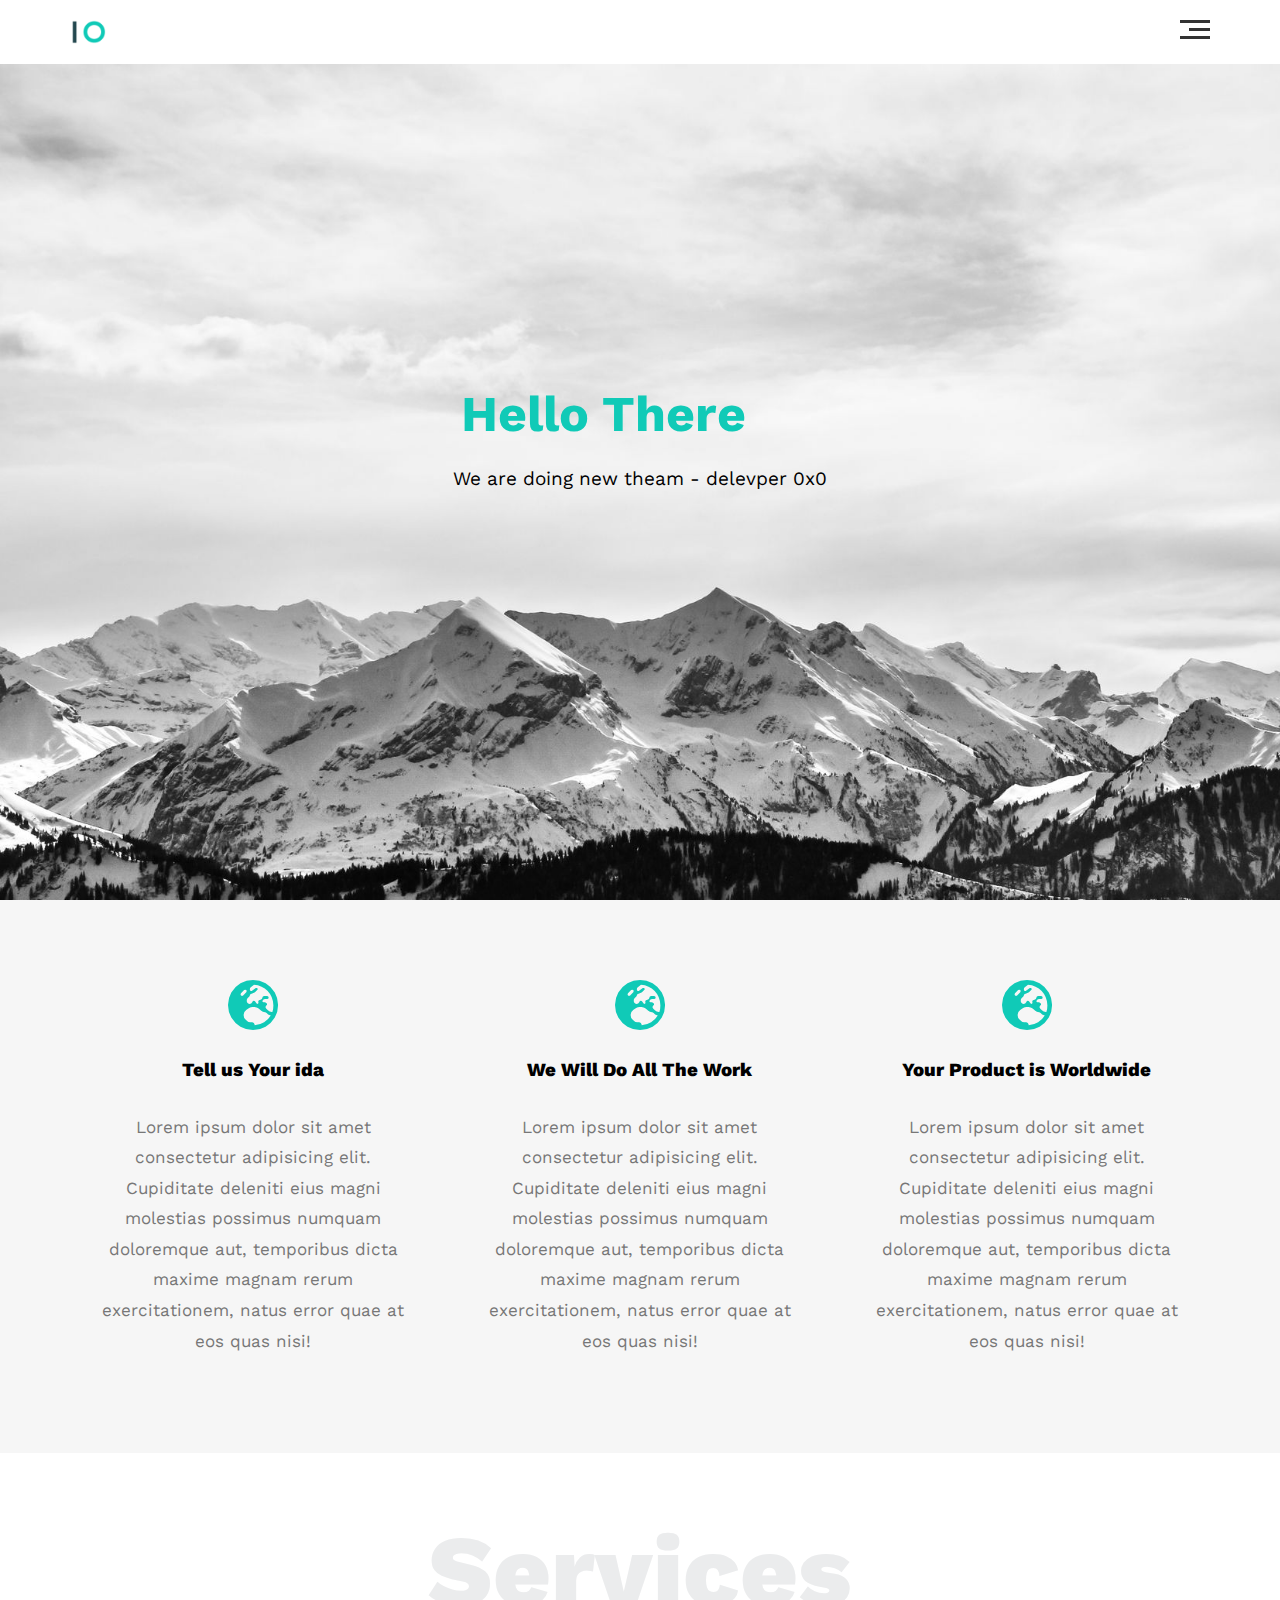
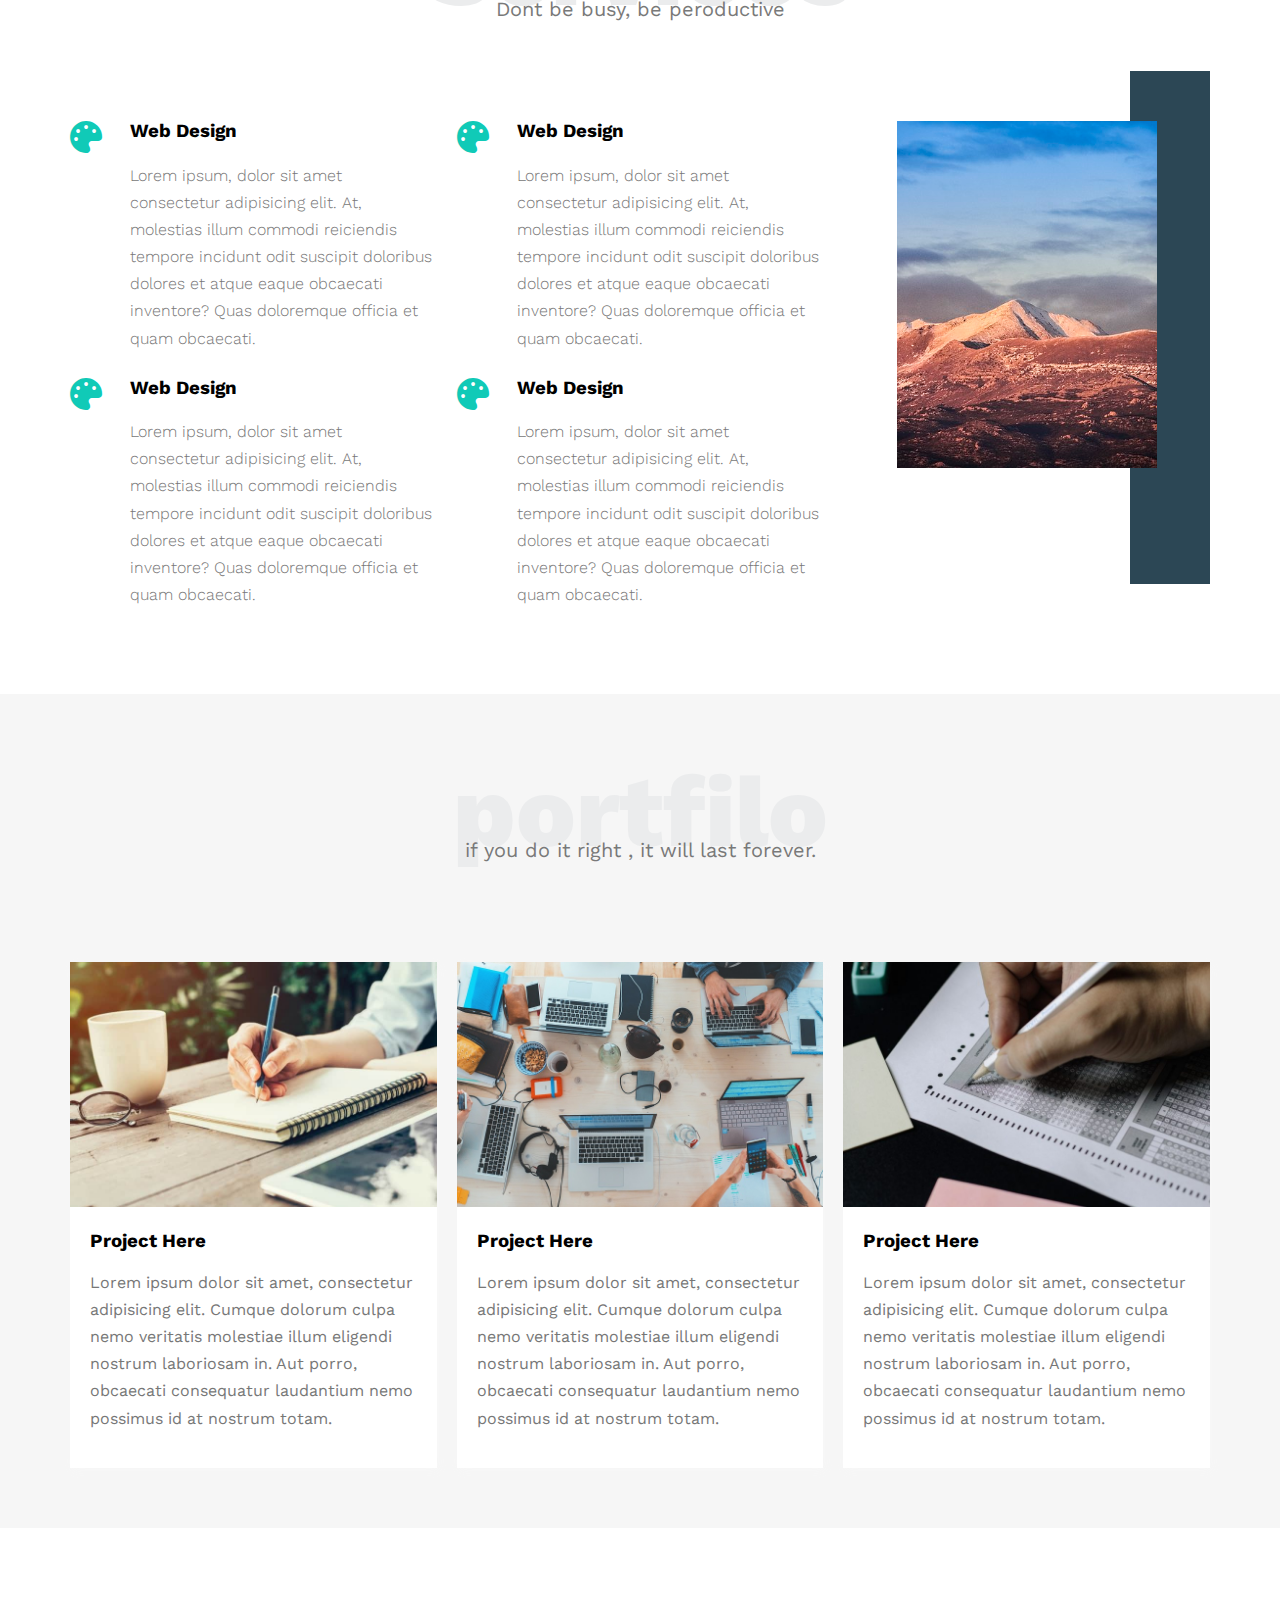
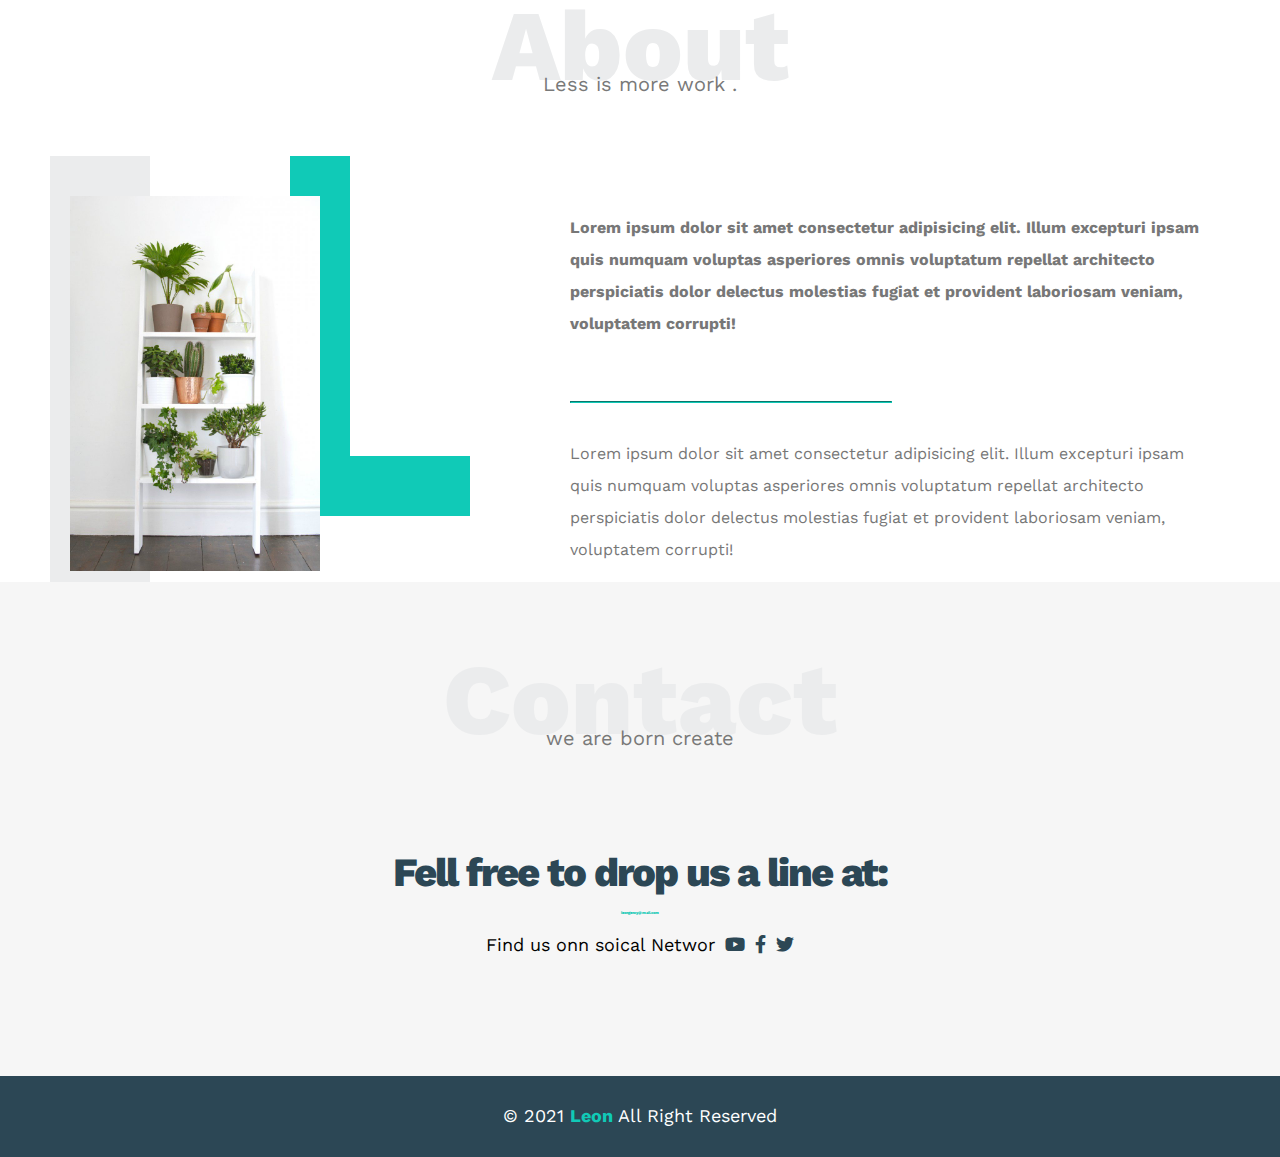
<file: index.html>
<!DOCTYPE html>
<html lang="en">

<head>
    <meta charset="UTF-8">
    <meta http-equiv="X-UA-Compatible" content="IE=edge">
    <meta name="viewport" content="width=device-width, initial-scale=1.0">
    <title>Lean Template</title>
    <!-- CSS  -->
    <link rel="stylesheet" href="css/leon.css">
    <link rel="stylesheet" href="css/normaliz.css">
    <link rel="stylesheet" href="css/all.min.css">
    <!-- font -->
    <link rel="preconnect" href="https://fonts.googleapis.com">
    <link rel="preconnect" href="https://fonts.gstatic.com" crossorigin>
    <link href="https://fonts.googleapis.com/css2?family=Work+Sans:wght@200;300;400;500;600;700;800&display=swap"
        rel="stylesheet">

</head>

<body>
    <!-- Header -->
    <div class="header">
        <div class="container">
            <img src="images/logo.png" alt="" class="logo">
            <div class="links">
                <div class="icon">
                    <span></span>
                    <span></span>
                    <span></span>
                </div>
                <ul>
                    <li><a href="#services">Service</a></li>
                    <li><a href="#portfilo">portfolio</a></li>
                    <li><a href="#About">About</a></li>
                    <li><a href="#Contact">Contact</a></li>


                </ul>
            </div>
        </div>
    </div>
    <!-- End Header -->
    <!-- landeing -->
    <div class="landing">
        <div class="intro-text">
            <h1>Hello There</h1>
            <p>We are doing new theam - delevper 0x0</p>
        </div>
    </div>
    <!-- end landeing -->
    <!-- features -->
    <div class="features">
        <div class="container">
            <div class="feat">
                <i class="fa-solid fa-earth-europe"></i>
                <h3>Tell us Your ida</h3>
                <p>Lorem ipsum dolor sit amet consectetur adipisicing elit. Cupiditate deleniti eius magni molestias
                    possimus numquam doloremque aut, temporibus dicta maxime magnam rerum exercitationem, natus error
                    quae at eos quas nisi!</p>
            </div>
            <div class="feat">
                <i class="fa-solid fa-earth-europe"></i>
                <h3>We Will Do All The Work</h3>
                <p>Lorem ipsum dolor sit amet consectetur adipisicing elit. Cupiditate deleniti eius magni molestias
                    possimus numquam doloremque aut, temporibus dicta maxime magnam rerum exercitationem, natus error
                    quae at eos quas nisi!</p>
            </div>
            <div class="feat">
                <i class="fa-solid fa-earth-europe"></i>
                <h3>Your Product is Worldwide</h3>
                <p>Lorem ipsum dolor sit amet consectetur adipisicing elit. Cupiditate deleniti eius magni molestias
                    possimus numquam doloremque aut, temporibus dicta maxime magnam rerum exercitationem, natus error
                    quae at eos quas nisi!</p>
            </div>
        </div>
    </div>
    <!-- end features -->
    <!-- start services -->
    <div class="services" id="services">
        <div class="container">
            <h2 class="special-heading">Services</h2>
            <p>Dont be busy, be peroductive</p>
            <div class="services-content">
                <div class="col">
                    <div class="srv">
                        <i class="fas fa-palette fa-2x"></i>
                        <div class="text">
                            <h3>Web Design</h3>
                            <p>Lorem ipsum, dolor sit amet consectetur adipisicing elit. At, molestias illum commodi
                                reiciendis tempore incidunt odit suscipit doloribus dolores et atque eaque obcaecati
                                inventore? Quas doloremque officia et quam obcaecati.</p>
                        </div>

                    </div>
                    <div class="srv">

                        <i class="fas fa-palette fa-2x"></i>
                        <div class="text">

                            <h3>Web Design</h3>
                            <p>Lorem ipsum, dolor sit amet consectetur adipisicing elit. At, molestias illum commodi
                                reiciendis tempore incidunt odit suscipit doloribus dolores et atque eaque obcaecati
                                inventore? Quas doloremque officia et quam obcaecati.</p>
                        </div>
                    </div>
                    <!-- end serveice -->



                </div>
                <div class="col">
                    <div class="srv">
                        <i class="fas fa-palette fa-2x"></i>
                        <div class="text">
                            <h3>Web Design</h3>
                            <p>Lorem ipsum, dolor sit amet consectetur adipisicing elit. At, molestias illum commodi
                                reiciendis tempore incidunt odit suscipit doloribus dolores et atque eaque obcaecati
                                inventore? Quas doloremque officia et quam obcaecati.</p>
                        </div>

                    </div>
                    <div class="srv">

                        <i class="fas fa-palette fa-2x"></i>
                        <div class="text">

                            <h3>Web Design</h3>
                            <p>Lorem ipsum, dolor sit amet consectetur adipisicing elit. At, molestias illum commodi
                                reiciendis tempore incidunt odit suscipit doloribus dolores et atque eaque obcaecati
                                inventore? Quas doloremque officia et quam obcaecati.</p>
                        </div>

                    </div>

                </div>
                <div class="image image-colum">
                    <img src="images/services.jpg" alt="">

                </div>
            </div>
        </div>
    </div>

    <!-- end services -->
<!-- start portfilo -->
<div class="portfilo" id="portfilo">
    <div class="container">
        <h2 class="special-heading">portfilo</h2>
        <p>if you do it right , it will last forever.</p>
        <div class="portfilo-content">
            <div class="card">
                <img src="images/portfolio-1.jpg" alt="">
                <div class="info">
                    <h3>Project Here</h3>
                    <p>Lorem ipsum dolor sit amet, consectetur adipisicing elit. Cumque dolorum culpa nemo veritatis molestiae illum eligendi nostrum laboriosam in. Aut porro, obcaecati consequatur laudantium nemo possimus id at nostrum totam.</p>
                </div>
            </div>
            <div class="card">
                <img src="images/portfolio-2.jpg" alt="">
                <div class="info">
                    <h3>Project Here</h3>
                    <p>Lorem ipsum dolor sit amet, consectetur adipisicing elit. Cumque dolorum culpa nemo veritatis molestiae illum eligendi nostrum laboriosam in. Aut porro, obcaecati consequatur laudantium nemo possimus id at nostrum totam.</p>
                </div>
            </div>
            <div class="card">
                <img src="images/portfolio-3.jpg" alt="">
                <div class="info">
                    <h3>Project Here</h3>
                    <p>Lorem ipsum dolor sit amet, consectetur adipisicing elit. Cumque dolorum culpa nemo veritatis molestiae illum eligendi nostrum laboriosam in. Aut porro, obcaecati consequatur laudantium nemo possimus id at nostrum totam.</p>
                </div>
            </div>


        </div>
    </div>
</div>
<!-- end portfilo -->

<!-- start about -->
<div class="about" id="About">
    <div class="container">
        <h2 class="special-heading">About</h2>
        <p>Less is more work .</p>
        <div class="about-content">
            <div class="image">
                <img src="images/about.jpg" alt="">
            </div>
            <div class="text">
                <p>Lorem ipsum dolor sit amet consectetur adipisicing elit. Illum excepturi ipsam quis numquam voluptas asperiores omnis voluptatum repellat architecto perspiciatis dolor delectus molestias fugiat et provident laboriosam veniam, voluptatem corrupti!</p>
    <hr>                <p>Lorem ipsum dolor sit amet consectetur adipisicing elit. Illum excepturi ipsam quis numquam voluptas asperiores omnis voluptatum repellat architecto perspiciatis dolor delectus molestias fugiat et provident laboriosam veniam, voluptatem corrupti!</p>
                
            </div>
        </div>
    </div>
</div>
<!-- end about -->
<!-- start contact -->
<div class="contact" id="Contact">
    <div class="container">
        <h2 class="special-heading">Contact</h2>
        <p>we are born create</p>
        <div class="info">
            <p class="label">Fell free to drop us a line at:</p>
            <a href="malito:leongency@mail.com?subject=Contact" class="link">leongency@mail.com</a>
            <div class="soical">
                Find us onn soical Networ
                <i class="fab fa-youtube"></i>
                <i class="fab fa-facebook-f"></i>
                <i class="fab fa-twitter"></i>
            </div>
        </div>

    </div>
</div>
    <div class="footer">
       &copy; 2021 <span> Leon </span> All Right Reserved     </div>
<!-- ent contact -->
</html>
</file>
<file: css/leon.css>
*{
    -webkit-box-sizing: border-box;
    -moz-box-sizing: border-box;
    box-sizing: border-box;
}

:root{
    --main-color:#10cab7;
    --secound-color: #2c4755;
    --ss-padding:60px;
    --sestion-backgound:#f6f6f6;

}
html{
    scroll-behavior: smooth;
}
/* componets */

.special-heading{
    color: #ebeced;
    font-size: 100px;
    text-align: center;
    font-weight: 800;
    margin: 0;
}
.special-heading + p{
    text-align: center;
    margin: -30px 0 0;
    font-size: 20px;
    color: #797979;
}
@media (max-width:767px){
    .special-heading{
        font-size: 40px;

    }
    .special-heading + p {
        font-size: 10px;
        margin:  -20px 0 0 ;
    }
}
/* end */
body{
    font-family: 'Work Sans', sans-serif;
}

.container{
    padding-left: 15px;
    padding-right: 15px;
    margin-left: auto;
    margin-right: auto;
    
}

/* Small */
@media (min-width: 768px) {
    .container {
      width: 750px;
    }
  }
  /* Medium */
  @media (min-width: 992px) {
    .container {
      width: 970px;
    }
  }
  /* Large */
  @media (min-width: 1200px) {
    .container {
      width: 1170px;
    }
  }

 /* header */

 .header{
    padding: 20px;
 }
 .header .container{
    display: flex;
    justify-content: space-between;
    align-items: center;
 }
 .header  .logo {
    width:60px ;
 }
 .header .links{
    position: relative;
 }
 
 .header .links .icon{
    display: flex;
    flex-wrap: wrap;
    width: 30px;
    justify-content: flex-end;
 }
 .header .links .icon span{
    background-color: #333;
    height: 3px;
    margin-bottom: 5px  ;
    width: 100%;
    
 }
 .header .links .icon span:nth-child(2){
    width: 70%;
 }
 .header .links:hover .icon span:nth-child(2){
    width: 100%;
    transition: .3s;

 }
 .header .links ul{
    list-style-type: none;
    margin: 0;
    padding: 0;
    position: absolute;
    right: 0;
    min-width: 200px;
    top: calc(100% + 20px);
    background-color: #f6f6f6;
    display: none;
    z-index: 1;
    
 }
 .header .links ul li a{
    margin: 15px;
    text-decoration: none;
    display: block;
    color: #333;
    transition: .3s;

 }
 .header .links ul li a:hover{
    padding-left: 10px;
 }
 .header .links ul::before{
    content: '';
    border-color: transparent transparent #f6f6f6 transparent;
    border-style: solid;
    border-width:10px;
    position: absolute;
    right: 5px;
    top: -20px;
 }
 .header .links ul li:not(:last-child){
    border-bottom: solid #ddd 1px;
 }
 .header .links:hover ul{
    transform: .3s;
    display: block;
 }

.landing{
    margin: 0;
    padding: 0;
    background-image: url(../images/landing.jpg);
    background-size: cover;
    height: calc(100vh - 64px);
    text-align: center;
}
.landing h1{
    margin: 0;
}
.landing .intro-text{
position: absolute;
top: 50%;
left: 50%;
transform: translate(-50%,-50%);
}
.landing .intro-text h1{
    font-weight: bold;
    font-size: 50px;
    color: var(--main-color);
    width: 300px;
    max-width: 100%;

}
.landing .intro-text p {
font-size: 19px;
line-height: 1.8;
}

/* <!-- features --> */
.features{
    padding-top: var(--ss-padding);
    padding-bottom:var(--ss-padding);
    background-color: var(--sestion-backgound);


}
.features .container{
    display: grid;
    grid-template-columns: repeat(auto-fill,minmax(300px,1fr));
    gap: 20px;

}
.features .feat {
    padding: 20px;
    text-align: center;
    
}
.features .feat i {
    color: var(--main-color);
    font-size: 50px;
}
.features .feat h3 {
    font-weight:800;
    margin: 30px 0;
}
.features .feat p{
    line-height: 1.8;
    color: #777;
    font-size: 17px;
}
/* featurers end */
.services{
    padding-top: 60px;
    padding-bottom: 60px;
}

.services .services-content{
    display: grid;
    grid-template-columns: repeat(auto-fill,minmax(300px,1fr));
    grid-gap:20px;
    margin-top: 100px;
} 
.services .services-content .srv{
    display: flex;
    margin-bottom: 10px;

    
}

@media(max-width:765px){
    .services .services-content .srv{
        flex-direction: column;
        text-align: center;
    }
}

.services .services-content .srv i {

    color: var(--main-color);
    flex-basis: 60px;
}

.services .services-content .srv .text{
    flex: 1;
}
.services .services-content .srv .text h3{
    margin-top: 0;
}
.services .services-content .srv .text p{
    color: #777;
    font-weight: 300;
    line-height: 1.7;
}

.services .services-content .image{
    text-align: center;
    position: relative;
}
.services .services-content .image img {
    width: 260px;
}
.services .services-content .image::before{
    z-index: -1;
    position: absolute;
    content: '';
    right: 0;
    background-color: var(--secound-color);
    height: 100%;
    top: -50px;
    width: 80px;
}
@media (max-width:1199px){
    .image-colum{
        display: none;
    }
}
/* start portflio */
.portfilo{
    padding-top: var(--ss-padding);
    padding-bottom:var(--ss-padding);
    background-color: var(--sestion-backgound);
    

}
.portfilo .portfilo-content{
    display: grid;
    grid-template-columns: repeat(auto-fill,minmax(300px,1fr));
    grid-gap:20px;
    margin-top: 100px;    
}
.portfilo .portfilo-content .card{
    background-color: white;
    box-shadow: 2px 3px 11px #f7f7f7;


}
.portfilo .portfilo-content .card img{
    
    max-width: 100%;
}
.portfilo .portfilo-content .info{
    padding: 20px;
}
.portfilo .portfilo-content .info h3{
margin: 0;}
.portfilo .portfilo-content .info p{
    color: #777;
    line-height: 1.7;
}

/* end portfilo */

/* start about */
.about{
    padding-top: var(--ss-padding);
    padding-bottom:calc(var(--ss-padding + 60px));

}
.about-content{
    margin-top: 100px;
    display: flex;
    flex-wrap: wrap;
    justify-content: space-between;
}
@media (max-width: 991px) {
    .about .about-content{
        flex-direction: column;
        text-align: center;
    }

    .about .about-content .image  {
        margin: 0 auto 60px;
    }

}
.about .about-content .image{
    position: relative;
    width: 250px;
    height: 375px;
}
.about .about-content .image img{
    max-width:  100%;
    
}
.about .about-content .image::before{
    content: "";
    position: absolute;
    background: #ebeced;
    width: 100px;
    height: calc(100% + 80px);
    top: -40px;
    left: -20px;
    /* x: -1; */
    z-index: -1;
}


.about .about-content .image::after{
    
    content: '';
    position: absolute;
    width: 120px;
    height: 300px;
    border-left: var(--main-color) 60px solid;
    /* background: blue; */
    border-bottom: 60px solid var(--main-color);
    z-index: -1;
    right: -150px;
    top: -40px;
}
.about .about-content .text{
    flex-basis: calc(100% - 500px);
}

.about .about-content .text p:first-of-type{
font-weight: bold;
line-height: 2;
margin-bottom: 50px;
}
.about .about-content .text hr{
width: 50%;
border-color: var(--main-color);
display: inline-block;
}
.about .about-content .text:last-of-type{
    
    line-height: 2;
    color: #777;
}
/* end about */
/* start contact */
.contact{
    padding-top: var(--ss-padding);
    padding-bottom:var(--ss-padding);
    background-color: var(--sestion-backgound);
}
.contact .info{
    padding-top: var(--ss-padding);
    padding-bottom:var(--ss-padding);
    text-align: center;

}
.contact .info .label{
    font-size: 40px;
    font-weight: 800;
    color: var(--secound-color);
    letter-spacing: -2px;
    margin-bottom: 15px;
}
.contact .info .link{
    display: block;
    font-size: 4px;
    font-weight: 800;
    color: var(--main-color);
    text-decoration: none;

}
.contact .info .soical{
    display: flex;
    justify-content: center;
    margin-top: 20px;
    font-size: 18px;
}

.contact .info .soical i{
    margin-left: 10px;
    color: var(--secound-color);
}
@media (max-width:767px) {
    .contact .info .label,
    .contact .info .link {
        font-size: 25px;
    }
}


.footer{
    background-color: var(--secound-color);
    padding: 30px 10px;
    text-align: center;
    font-size: 18px;
    color: white;
}
.footer span{
    font-weight: bold;
    color: var(--main-color);
}

/* end contact */
</file>
<file: css/normaliz.css>
/*! normalize.css v8.0.1 | MIT License | github.com/necolas/normalize.css */

/* Document
   ========================================================================== */

/**
 * 1. Correct the line height in all browsers.
 * 2. Prevent adjustments of font size after orientation changes in iOS.
 */

 html {
    line-height: 1.15; /* 1 */
    -webkit-text-size-adjust: 100%; /* 2 */
  }
  
  /* Sections
     ========================================================================== */
  
  /**
   * Remove the margin in all browsers.
   */
  
  body {
    margin: 0;
  }
  
  /**
   * Render the `main` element consistently in IE.
   */
  
  main {
    display: block;
  }
  
  /**
   * Correct the font size and margin on `h1` elements within `section` and
   * `article` contexts in Chrome, Firefox, and Safari.
   */
  
  h1 {
    font-size: 2em;
    margin: 0.67em 0;
  }
  
  /* Grouping content
     ========================================================================== */
  
  /**
   * 1. Add the correct box sizing in Firefox.
   * 2. Show the overflow in Edge and IE.
   */
  
  hr {
    box-sizing: content-box; /* 1 */
    height: 0; /* 1 */
    overflow: visible; /* 2 */
  }
  
  /**
   * 1. Correct the inheritance and scaling of font size in all browsers.
   * 2. Correct the odd `em` font sizing in all browsers.
   */
  
  pre {
    font-family: monospace, monospace; /* 1 */
    font-size: 1em; /* 2 */
  }
  
  /* Text-level semantics
     ========================================================================== */
  
  /**
   * Remove the gray background on active links in IE 10.
   */
  
  a {
    background-color: transparent;
  }
  
  /**
   * 1. Remove the bottom border in Chrome 57-
   * 2. Add the correct text decoration in Chrome, Edge, IE, Opera, and Safari.
   */
  
  abbr[title] {
    border-bottom: none; /* 1 */
    text-decoration: underline; /* 2 */
    text-decoration: underline dotted; /* 2 */
  }
  
  /**
   * Add the correct font weight in Chrome, Edge, and Safari.
   */
  
  b,
  strong {
    font-weight: bolder;
  }
  
  /**
   * 1. Correct the inheritance and scaling of font size in all browsers.
   * 2. Correct the odd `em` font sizing in all browsers.
   */
  
  code,
  kbd,
  samp {
    font-family: monospace, monospace; /* 1 */
    font-size: 1em; /* 2 */
  }
  
  /**
   * Add the correct font size in all browsers.
   */
  
  small {
    font-size: 80%;
  }
  
  /**
   * Prevent `sub` and `sup` elements from affecting the line height in
   * all browsers.
   */
  
  sub,
  sup {
    font-size: 75%;
    line-height: 0;
    position: relative;
    vertical-align: baseline;
  }
  
  sub {
    bottom: -0.25em;
  }
  
  sup {
    top: -0.5em;
  }
  
  /* Embedded content
     ========================================================================== */
  
  /**
   * Remove the border on images inside links in IE 10.
   */
  
  img {
    border-style: none;
  }
  
  /* Forms
     ========================================================================== */
  
  /**
   * 1. Change the font styles in all browsers.
   * 2. Remove the margin in Firefox and Safari.
   */
  
  button,
  input,
  optgroup,
  select,
  textarea {
    font-family: inherit; /* 1 */
    font-size: 100%; /* 1 */
    line-height: 1.15; /* 1 */
    margin: 0; /* 2 */
  }
  
  /**
   * Show the overflow in IE.
   * 1. Show the overflow in Edge.
   */
  
  button,
  input { /* 1 */
    overflow: visible;
  }
  
  /**
   * Remove the inheritance of text transform in Edge, Firefox, and IE.
   * 1. Remove the inheritance of text transform in Firefox.
   */
  
  button,
  select { /* 1 */
    text-transform: none;
  }
  
  /**
   * Correct the inability to style clickable types in iOS and Safari.
   */
  
  button,
  [type="button"],
  [type="reset"],
  [type="submit"] {
    -webkit-appearance: button;
  }
  
  /**
   * Remove the inner border and padding in Firefox.
   */
  
  button::-moz-focus-inner,
  [type="button"]::-moz-focus-inner,
  [type="reset"]::-moz-focus-inner,
  [type="submit"]::-moz-focus-inner {
    border-style: none;
    padding: 0;
  }
  
  /**
   * Restore the focus styles unset by the previous rule.
   */
  
  button:-moz-focusring,
  [type="button"]:-moz-focusring,
  [type="reset"]:-moz-focusring,
  [type="submit"]:-moz-focusring {
    outline: 1px dotted ButtonText;
  }
  
  /**
   * Correct the padding in Firefox.
   */
  
  fieldset {
    padding: 0.35em 0.75em 0.625em;
  }
  
  /**
   * 1. Correct the text wrapping in Edge and IE.
   * 2. Correct the color inheritance from `fieldset` elements in IE.
   * 3. Remove the padding so developers are not caught out when they zero out
   *    `fieldset` elements in all browsers.
   */
  
  legend {
    box-sizing: border-box; /* 1 */
    color: inherit; /* 2 */
    display: table; /* 1 */
    max-width: 100%; /* 1 */
    padding: 0; /* 3 */
    white-space: normal; /* 1 */
  }
  
  /**
   * Add the correct vertical alignment in Chrome, Firefox, and Opera.
   */
  
  progress {
    vertical-align: baseline;
  }
  
  /**
   * Remove the default vertical scrollbar in IE 10+.
   */
  
  textarea {
    overflow: auto;
  }
  
  /**
   * 1. Add the correct box sizing in IE 10.
   * 2. Remove the padding in IE 10.
   */
  
  [type="checkbox"],
  [type="radio"] {
    box-sizing: border-box; /* 1 */
    padding: 0; /* 2 */
  }
  
  /**
   * Correct the cursor style of increment and decrement buttons in Chrome.
   */
  
  [type="number"]::-webkit-inner-spin-button,
  [type="number"]::-webkit-outer-spin-button {
    height: auto;
  }
  
  /**
   * 1. Correct the odd appearance in Chrome and Safari.
   * 2. Correct the outline style in Safari.
   */
  
  [type="search"] {
    -webkit-appearance: textfield; /* 1 */
    outline-offset: -2px; /* 2 */
  }
  
  /**
   * Remove the inner padding in Chrome and Safari on macOS.
   */
  
  [type="search"]::-webkit-search-decoration {
    -webkit-appearance: none;
  }
  
  /**
   * 1. Correct the inability to style clickable types in iOS and Safari.
   * 2. Change font properties to `inherit` in Safari.
   */
  
  ::-webkit-file-upload-button {
    -webkit-appearance: button; /* 1 */
    font: inherit; /* 2 */
  }
  
  /* Interactive
     ========================================================================== */
  
  /*
   * Add the correct display in Edge, IE 10+, and Firefox.
   */
  
  details {
    display: block;
  }
  
  /*
   * Add the correct display in all browsers.
   */
  
  summary {
    display: list-item;
  }
  
  /* Misc
     ========================================================================== */
  
  /**
   * Add the correct display in IE 10+.
   */
  
  template {
    display: none;
  }
  
  /**
   * Add the correct display in IE 10.
   */
  
  [hidden] {
    display: none;
  }
</file>
